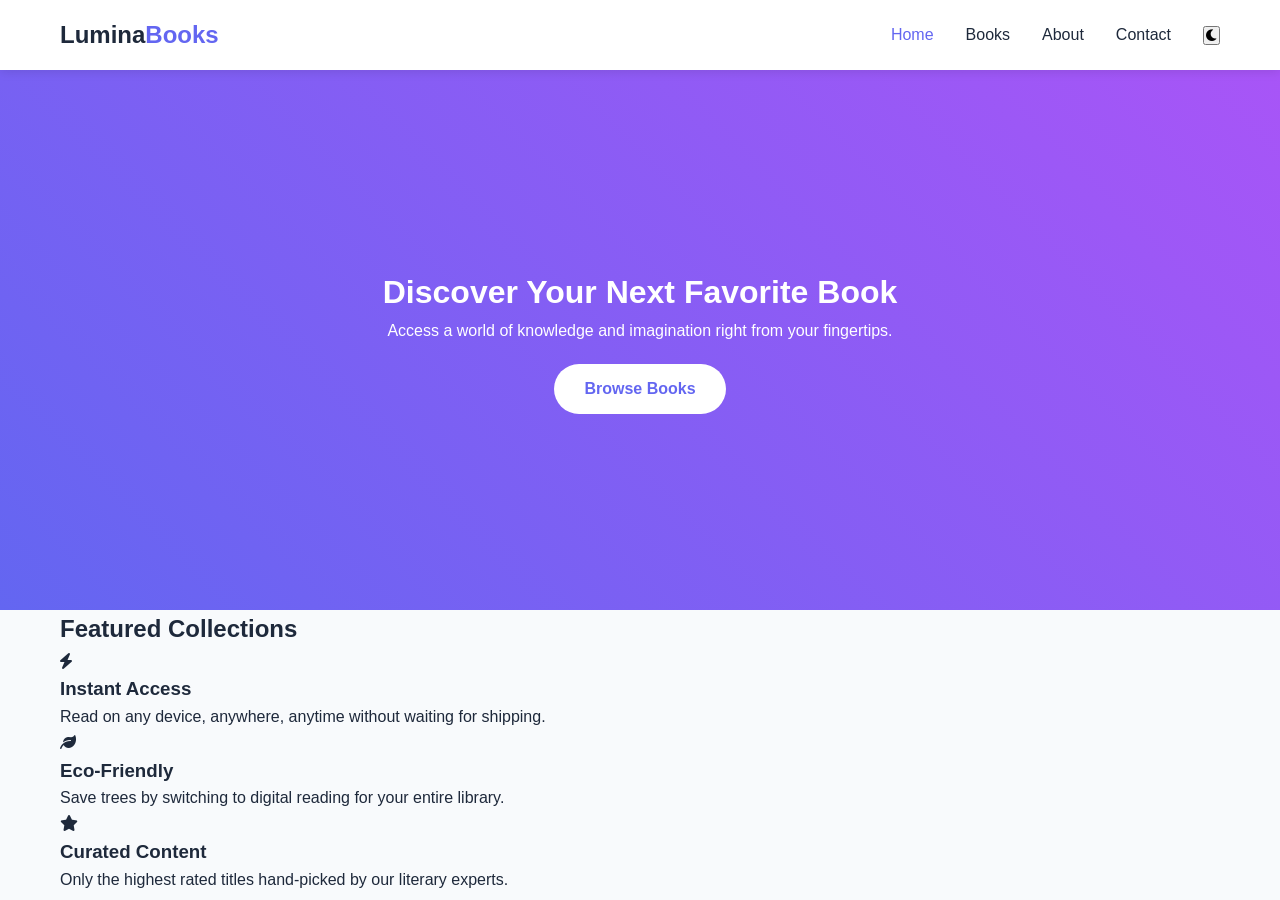
<file: linte/index.html>
<!DOCTYPE html>
<html lang="en">
<head>
    <meta charset="UTF-8">
    <meta name="viewport" content="width=device-width, initial-scale=1.0">
    <title>LuminaBooks | Discover Your Next Favorite</title>
    <link rel="stylesheet" href="style.css">
    <link rel="stylesheet" href="https://cdnjs.cloudflare.com/ajax/libs/font-awesome/6.0.0/css/all.min.css">
</head>
<body>
    <nav class="navbar">
        <div class="nav-container">
            <a href="index.html" class="logo">Lumina<span>Books</span></a>
            <ul class="nav-links">
                <li><a href="index.html" class="active">Home</a></li>
                <li><a href="books.html">Books</a></li>
                <li><a href="about.html">About</a></li>
                <li><a href="contact.html">Contact</a></li>
                <li><button id="theme-toggle"><i class="fas fa-moon"></i></button></li>
            </ul>
        </div>
    </nav>

    <header class="hero">
        <div class="hero-content">
            <h1>Discover Your Next Favorite Book</h1>
            <p>Access a world of knowledge and imagination right from your fingertips.</p>
            <a href="books.html" class="cta-btn">Browse Books</a>
        </div>
    </header>

    <section class="featured-section container">
        <h2 class="section-title">Featured Collections</h2>
        <div class="featured-grid">
            <div class="feature-card">
                <i class="fas fa-bolt"></i>
                <h3>Instant Access</h3>
                <p>Read on any device, anywhere, anytime without waiting for shipping.</p>
            </div>
            <div class="feature-card">
                <i class="fas fa-leaf"></i>
                <h3>Eco-Friendly</h3>
                <p>Save trees by switching to digital reading for your entire library.</p>
            </div>
            <div class="feature-card">
                <i class="fas fa-star"></i>
                <h3>Curated Content</h3>
                <p>Only the highest rated titles hand-picked by our literary experts.</p>
            </div>
        </div>
    </section>

    <script src="script.js"></script>
</body>
</html>
</file>
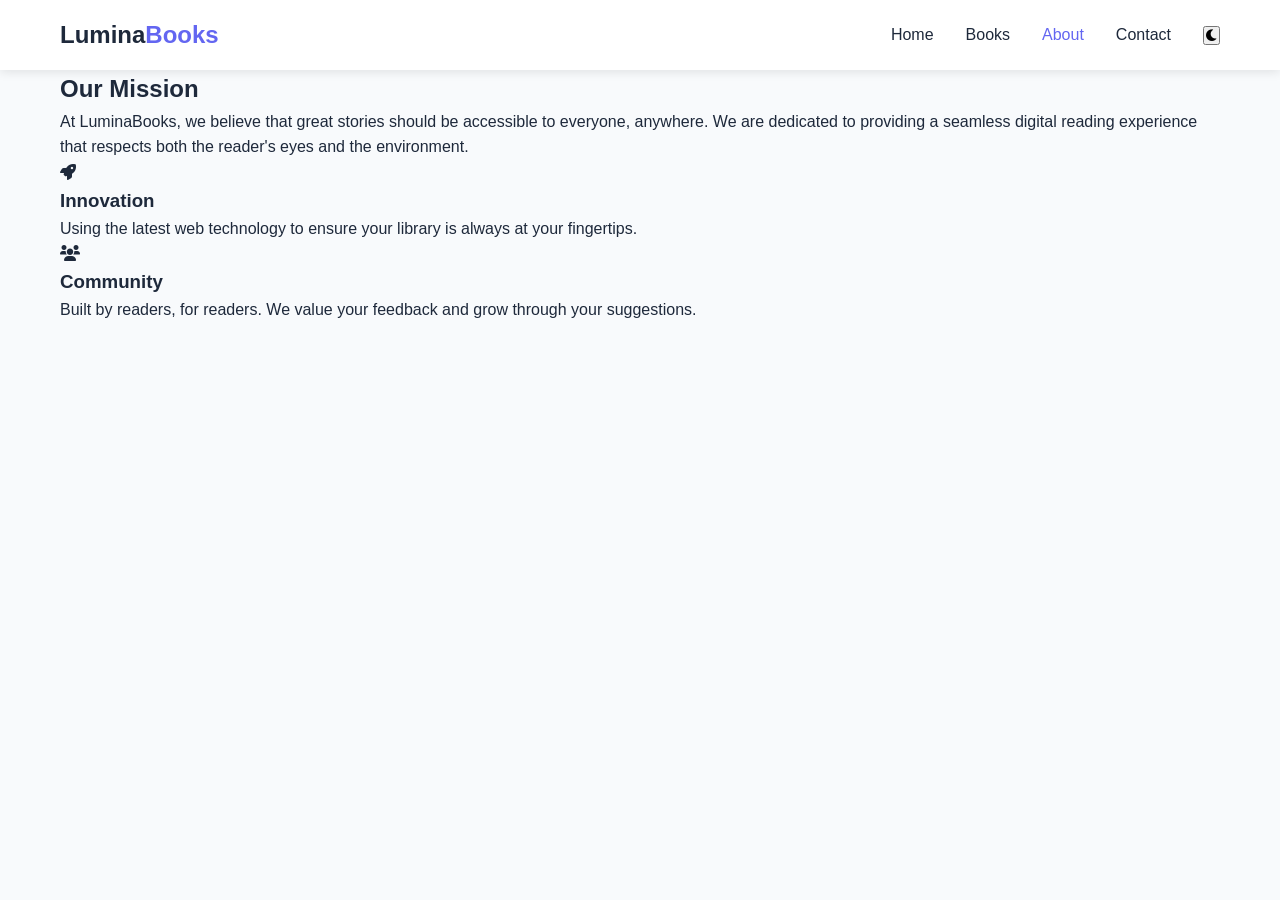
<file: linte/about.html>
<!DOCTYPE html>
<html lang="en">
<head>
    <meta charset="UTF-8">
    <meta name="viewport" content="width=device-width, initial-scale=1.0">
    <title>About Us - LuminaBooks</title>
    <link rel="stylesheet" href="style.css">
    <link rel="stylesheet" href="https://cdnjs.cloudflare.com/ajax/libs/font-awesome/6.0.0/css/all.min.css">
</head>
<body>
    <nav class="navbar">
        <div class="nav-container">
            <a href="index.html" class="logo">Lumina<span>Books</span></a>
            <ul class="nav-links">
                <li><a href="index.html">Home</a></li>
                <li><a href="books.html">Books</a></li>
                <li><a href="about.html" class="active">About</a></li>
                <li><a href="contact.html">Contact</a></li>
                <li><button id="theme-toggle"><i class="fas fa-moon"></i></button></li>
            </ul>
        </div>
    </nav>

    <main class="container page-content">
        <section class="about-hero">
            <h1>Our Mission</h1>
            <p>At LuminaBooks, we believe that great stories should be accessible to everyone, anywhere. We are dedicated to providing a seamless digital reading experience that respects both the reader's eyes and the environment.</p>
        </section>

        <div class="featured-grid">
            <div class="feature-card">
                <i class="fas fa-rocket"></i>
                <h3>Innovation</h3>
                <p>Using the latest web technology to ensure your library is always at your fingertips.</p>
            </div>
            <div class="feature-card">
                <i class="fas fa-users"></i>
                <h3>Community</h3>
                <p>Built by readers, for readers. We value your feedback and grow through your suggestions.</p>
            </div>
        </div>
    </main>

    <script src="script.js"></script>
</body>
</html>
</file>
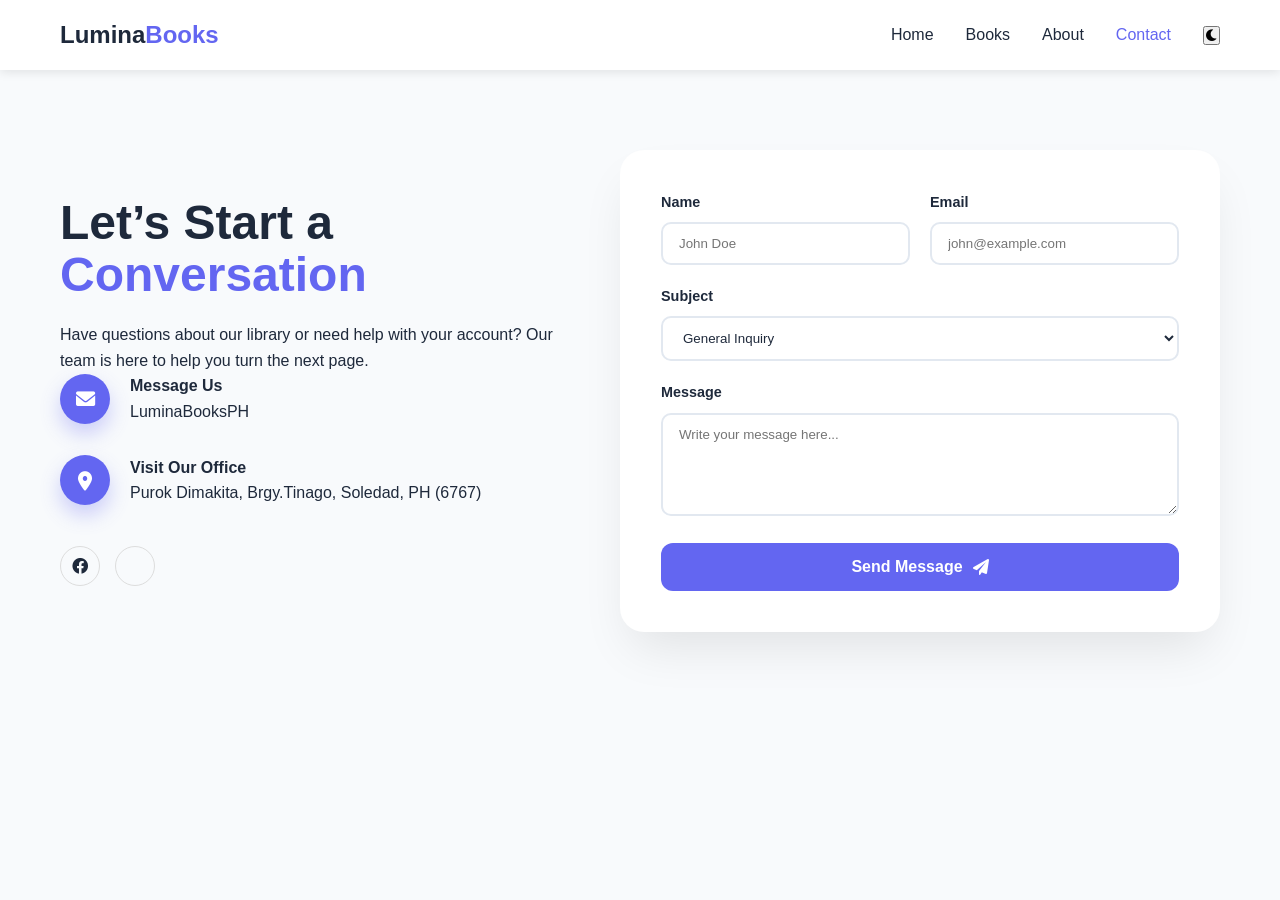
<file: linte/contact.html>
<!DOCTYPE html>
<html lang="en">
<head>
    <meta charset="UTF-8">
    <meta name="viewport" content="width=device-width, initial-scale=1.0">
    <title>Contact Us - LuminaBooks</title>
    <link rel="stylesheet" href="style.css">
    <link rel="stylesheet" href="https://cdnjs.cloudflare.com/ajax/libs/font-awesome/6.0.0/css/all.min.css">
</head>
<body>
    <nav class="navbar">
    <div class="nav-container">
        <a href="index.html" class="logo">Lumina<span>Books</span></a>
        <ul class="nav-links">
            <li><a href="index.html">Home</a></li>
            <li><a href="books.html">Books</a></li>
            <li><a href="about.html">About</a></li>
            <li><a href="contact.html" class="active">Contact</a></li>
            <li><button id="theme-toggle"><i class="fas fa-moon"></i></button></li>
        </ul>
    </div>
</nav>

<main class="contact-container container">
    <div class="contact-grid">
        <div class="contact-info">
            <h1>Let’s Start a <span class="highlight">Conversation</span></h1>
            <p>Have questions about our library or need help with your account? Our team is here to help you turn the next page.</p>
            
            <div class="info-item">
                <div class="icon-circle"><i class="fas fa-envelope"></i></div>
                <div>
                    <h4>Message Us</h4>
                    <p>LuminaBooksPH</p>
                </div>
            </div>

            <div class="info-item">
                <div class="icon-circle"><i class="fas fa-map-marker-alt"></i></div>
                <div>
                    <h4>Visit Our Office</h4>
                    <p>Purok Dimakita, Brgy.Tinago, Soledad, PH (6767) </p>
                </div>
            </div>

            <div class="social-links">
                  <a href="#"><i class="fab fa-facebook"></i></a>
                  <a href="#"><i class="fab fa-messenger"></i></a>
              
                
            </div>
        </div>

        <div class="contact-form-card">
            <form id="contactForm">
                <div class="input-row">
                    <div class="form-group">
                        <label>Name</label>
                        <input type="text" id="name" placeholder="John Doe" required>
                    </div>
                    <div class="form-group">
                        <label>Email</label>
                        <input type="email" id="email" placeholder="john@example.com" required>
                    </div>
                </div>
                
                <div class="form-group">
                    <label>Subject</label>
                    <select id="subject">
                        <option>General Inquiry</option>
                        <option>Book Suggestion</option>
                        <option>Technical Issue</option>
                    </select>
                </div>

                <div class="form-group">
                    <label>Message</label>
                    <textarea id="message" rows="5" placeholder="Write your message here..." required></textarea>
                </div>

                <button type="submit" class="submit-btn">
                    <span>Send Message</span>
                    <i class="fas fa-paper-plane"></i>
                </button>
                <div id="formStatus"></div>
            </form>
        </div>
    </div>
</main>
</body>
</html>
</file>
<file: linte/style.css>
:root {
    --primary: #6366f1;
    --primary-dark: #4f46e5;
    --bg: #f8fafc;
    --text: #1e293b;
    --card-bg: #ffffff;
    --nav-bg: rgba(255, 255, 255, 0.9);
    --transition: all 0.3s ease;
}

[data-theme="dark"] {
    --bg: #0f172a;
    --text: #f8fafc;
    --card-bg: #1e293b;
    --nav-bg: rgba(15, 23, 42, 0.9);
}

* {
    margin: 0;
    padding: 0;
    box-sizing: border-box;
    font-family: 'Segoe UI', Tahoma, Geneva, Verdana, sans-serif;
}

body {
    background-color: var(--bg);
    color: var(--text);
    transition: var(--transition);
    line-height: 1.6;
}

.container {
    max-width: 1200px;
    margin: 0 auto;
    padding: 0 20px;
}

/* Navbar */
.navbar {
    position: sticky;
    top: 0;
    background: var(--nav-bg);
    backdrop-filter: blur(10px);
    z-index: 1000;
    box-shadow: 0 2px 10px rgba(0,0,0,0.1);
    padding: 1rem 0;
}

.nav-container {
    display: flex;
    justify-content: space-between;
    align-items: center;
    max-width: 1200px;
    margin: 0 auto;
    padding: 0 20px;
}

.logo {
    font-size: 1.5rem;
    font-weight: bold;
    text-decoration: none;
    color: var(--text);
}

.logo span { color: var(--primary); }

.nav-links {
    display: flex;
    list-style: none;
    gap: 2rem;
    align-items: center;
}

.nav-links a {
    text-decoration: none;
    color: var(--text);
    font-weight: 500;
    transition: var(--transition);
}

.nav-links a:hover, .nav-links a.active {
    color: var(--primary);
}

/* Hero */
.hero {
    height: 60vh;
    display: flex;
    align-items: center;
    justify-content: center;
    text-align: center;
    background: linear-gradient(45deg, var(--primary), #a855f7);
    color: white;
    padding: 0 20px;
}

.cta-btn {
    display: inline-block;
    padding: 12px 30px;
    background: white;
    color: var(--primary);
    text-decoration: none;
    border-radius: 30px;
    font-weight: bold;
    margin-top: 20px;
    transition: transform 0.2s;
}

.cta-btn:hover { transform: translateY(-3px); }

/* Books Grid */
.book-grid {
    display: grid;
    grid-template-columns: repeat(auto-fill, minmax(250px, 1fr));
    gap: 30px;
    margin-top: 40px;
}

.book-card {
    background: var(--card-bg);
    border-radius: 15px;
    overflow: hidden;
    box-shadow: 0 4px 15px rgba(0,0,0,0.05);
    transition: var(--transition);
    cursor: pointer;
}

.book-card:hover {
    transform: translateY(-10px);
}

.book-img {
    width: 100%;
    height: 300px;
    object-fit: cover;
}

.book-info {
    padding: 20px;
}

/* Modal */
.modal {
    display: none;
    position: fixed;
    z-index: 2000;
    top: 0; left: 0; width: 100%; height: 100%;
    background: rgba(0,0,0,0.8);
}

.modal-content {
    background: var(--card-bg);
    margin: 5% auto;
    padding: 40px;
    width: 80%;
    max-width: 800px;
    border-radius: 20px;
    position: relative;
}

.close-modal {
    position: absolute;
    right: 20px; top: 10px;
    font-size: 30px; cursor: pointer;
}

/* Filters */
.filter-controls {
    display: flex;
    gap: 20px;
    margin: 20px 0;
}

#searchBar, #categoryFilter {
    padding: 10px;
    border-radius: 8px;
    border: 1px solid #ddd;
    background: var(--card-bg);
    color: var(--text);
}
/* Enhanced Book Cards */
.book-card {
    background: var(--card-bg);
    border-radius: 12px;
    padding: 15px;
    display: flex;
    flex-direction: column;
    justify-content: space-between;
    border: 1px solid rgba(0,0,0,0.05);
}

.book-img {
    height: 320px;
    border-radius: 8px;
    box-shadow: 0 4px 8px rgba(0,0,0,0.1);
    margin-bottom: 15px;
}

.book-info h3 {
    font-size: 1.1rem;
    margin-bottom: 5px;
    color: var(--primary);
}

.book-info p {
    font-size: 0.9rem;
    opacity: 0.8;
    margin-bottom: 15px;
}

/* Modal Flex Layout */
.modal-flex {
    display: flex;
    gap: 30px;
    align-items: flex-start;
}

@media (max-width: 600px) {
    .modal-flex {
        flex-direction: column;
        align-items: center;
        text-align: center;
    }
}
/* Contact Page Specifics */
.contact-container {
    padding: 80px 20px;
    min-height: calc(100vh - 80px);
}

.contact-grid {
    display: grid;
    grid-template-columns: 1fr 1.2fr;
    gap: 60px;
    align-items: center;
}

.highlight {
    color: var(--primary);
}

.contact-info h1 {
    font-size: 3rem;
    line-height: 1.1;
    margin-bottom: 20px;
}

.info-item {
    display: flex;
    align-items: center;
    gap: 20px;
    margin-bottom: 30px;
}

.icon-circle {
    width: 50px;
    height: 50px;
    background: var(--primary);
    color: white;
    border-radius: 50%;
    display: flex;
    align-items: center;
    justify-content: center;
    font-size: 1.2rem;
    box-shadow: 0 10px 20px rgba(99, 102, 241, 0.3);
}

/* Form Card Style */
.contact-form-card {
    background: var(--card-bg);
    padding: 40px;
    border-radius: 24px;
    box-shadow: 0 25px 50px -12px rgba(0, 0, 0, 0.1);
    border: 1px solid rgba(255, 255, 255, 0.1);
}

.input-row {
    display: grid;
    grid-template-columns: 1fr 1fr;
    gap: 20px;
}

.form-group {
    margin-bottom: 20px;
}

.form-group label {
    display: block;
    margin-bottom: 8px;
    font-weight: 600;
    font-size: 0.9rem;
}

.form-group input, 
.form-group select, 
.form-group textarea {
    width: 100%;
    padding: 12px 16px;
    border-radius: 10px;
    border: 2px solid #e2e8f0;
    background: transparent;
    color: var(--text);
    transition: var(--transition);
}

.form-group input:focus, 
.form-group textarea:focus {
    outline: none;
    border-color: var(--primary);
    box-shadow: 0 0 0 4px rgba(99, 102, 241, 0.1);
}

/* Submit Button */
.submit-btn {
    width: 100%;
    padding: 15px;
    background: var(--primary);
    color: white;
    border: none;
    border-radius: 12px;
    font-weight: bold;
    font-size: 1rem;
    cursor: pointer;
    display: flex;
    align-items: center;
    justify-content: center;
    gap: 10px;
    transition: var(--transition);
}

.submit-btn:hover {
    background: var(--primary-dark);
    transform: translateY(-2px);
}

/* Socials */
.social-links {
    display: flex;
    gap: 15px;
    margin-top: 40px;
}

.social-links a {
    width: 40px;
    height: 40px;
    border: 1px solid #ddd;
    border-radius: 50%;
    display: flex;
    align-items: center;
    justify-content: center;
    color: var(--text);
    text-decoration: none;
    transition: var(--transition);
}

.social-links a:hover {
    background: var(--primary);
    color: white;
    border-color: var(--primary);
}

/* Responsive */
@media (max-width: 968px) {
    .contact-grid {
        grid-template-columns: 1fr;
        gap: 40px;
    }
    .contact-info { text-align: center; }
    .info-item { justify-content: center; }
    .social-links { justify-content: center; }
    .input-row { grid-template-columns: 1fr; }
}
/* Reader Overlay Styles */
.reader-overlay {
    display: none;
    position: fixed;
    top: 0; left: 0;
    width: 100%; height: 100%;
    background: var(--bg);
    z-index: 9999;
    overflow-y: scroll;
}

.reader-header {
    position: sticky;
    top: 0;
    display: flex;
    justify-content: space-between;
    align-items: center;
    padding: 15px 30px;
    background: var(--card-bg);
    border-bottom: 1px solid rgba(0,0,0,0.1);
    box-shadow: 0 2px 10px rgba(0,0,0,0.05);
}

.reader-meta { text-align: center; }
.reader-meta #readingTitle { display: block; font-weight: bold; font-size: 1.1rem; }
.reader-meta #readingAuthor { font-size: 0.8rem; opacity: 0.7; }

.reader-body {
    max-width: 750px;
    margin: 40px auto;
    padding: 0 20px;
}

.text-content {
    font-family: 'Georgia', serif; /* Classic book font */
    font-size: 1.25rem;
    line-height: 1.8;
    color: var(--text);
    text-align: justify;
}

.text-content h2 {
    margin-top: 50px;
    text-align: center;
    font-size: 2rem;
    color: var(--primary);
}

.text-content p { margin-bottom: 25px; text-indent: 30px; }

.reader-footer {
    text-align: center;
    padding: 60px 0;
    opacity: 0.5;
    border-top: 1px solid rgba(0,0,0,0.1);
}

/* Reader Buttons */
#exitReader, .reader-tools button {
    background: var(--primary);
    color: white;
    border: none;
    padding: 8px 15px;
    border-radius: 6px;
    cursor: pointer;
    transition: 0.2s;
}

.reader-tools button { margin-left: 5px; }
#exitReader:hover { background: var(--primary-dark); }
</file>
